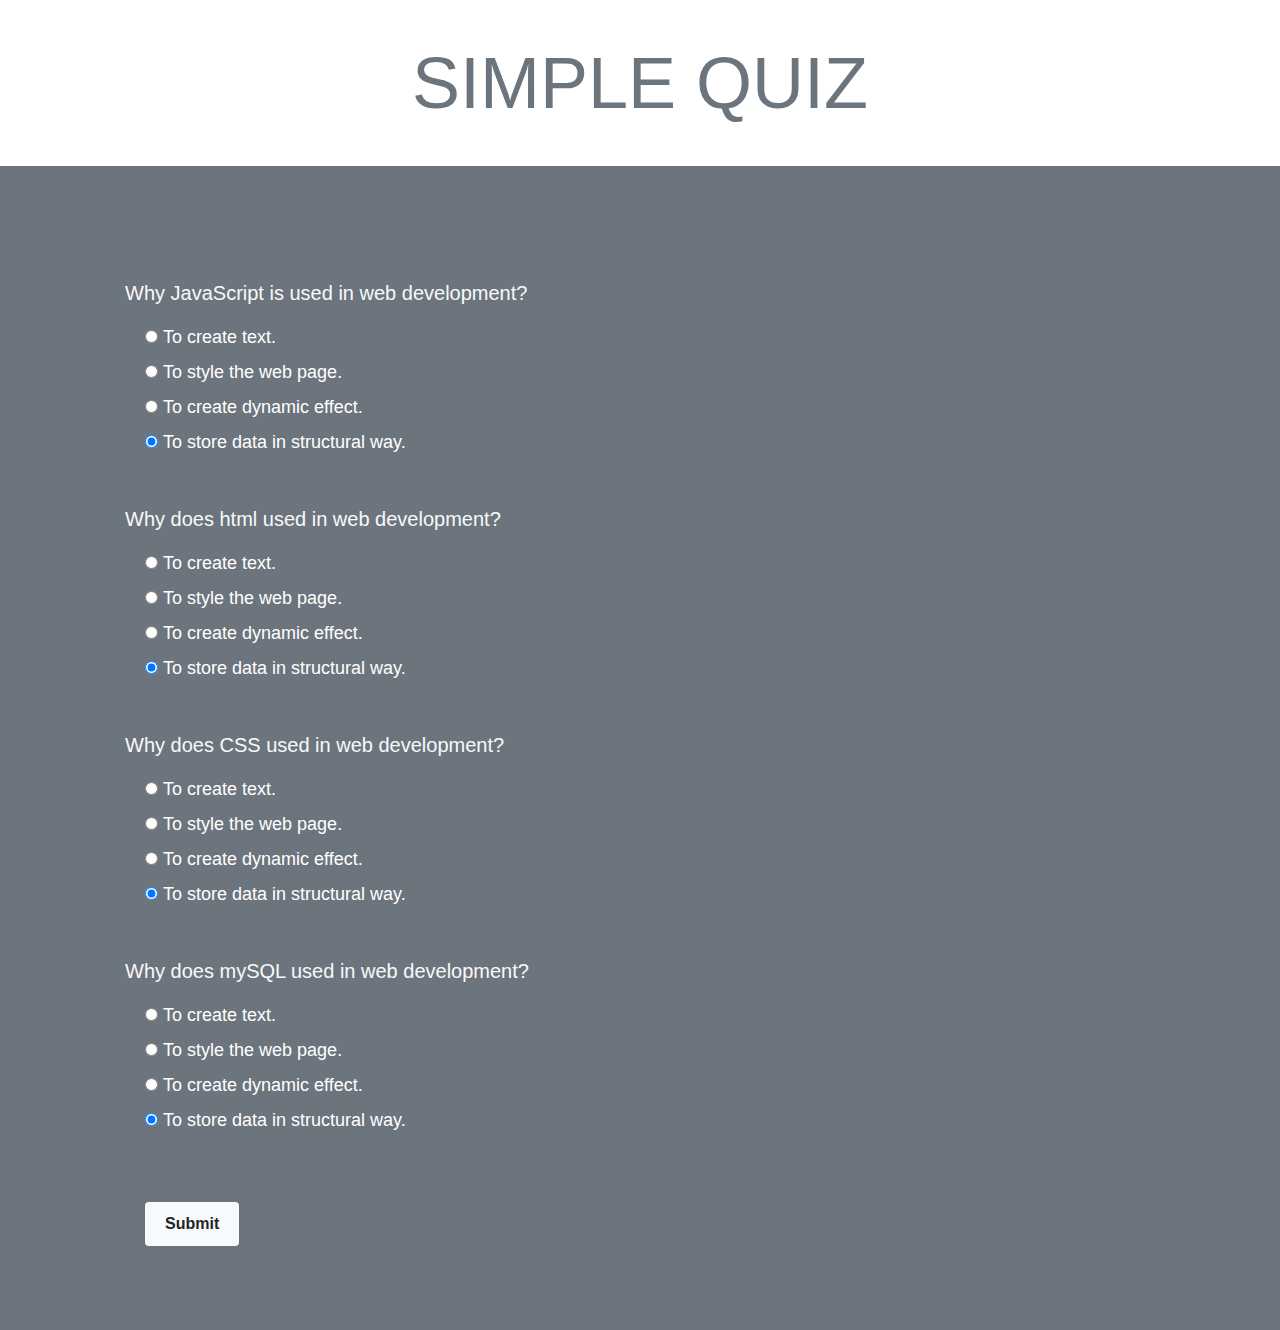
<file: Quiz/index.html>
<!DOCTYPE html>
<html>
    <head>
        <meta charset="UTF-8">
        <meta name="viewport" content="width=device-width, initial-scale=1.0">
        <meta http-equiv="X-UA-Compatible" content="ie=edge">
        <link rel="stylesheet" href="https://stackpath.bootstrapcdn.com/font-awesome/4.7.0/css/font-awesome.min.css">
        <link rel="stylesheet" href="https://stackpath.bootstrapcdn.com/bootstrap/4.5.2/css/bootstrap.min.css" integrity="sha384-JcKb8q3iqJ61gNV9KGb8thSsNjpSL0n8PARn9HuZOnIxN0hoP+VmmDGMN5t9UJ0Z" crossorigin="anonymous">
        <link rel="stylesheet" href="style.css">
    </head>

    <body>
        <div class="intro py-3 bg-white text-center">
            <div class="container">
                <h1 class="text-secondary display-3 my-4">SIMPLE QUIZ</h1>
            </div>
        </div>


        <!--showing result-->
        <div class="result py-4 d-none bg-dark text-center">
            <div class="container lead">
                <p>You got <span class="text-primary display-4 p-3">0%</span> marks.</p>
            </div>
        </div>

        <!--Quiz section-->
        <div class="quiz py-4 bg-secondary">
            <div class="container">
                <form class="quiz-form text-light">
                    <div class="my-5">
                        <p class="lead font-weight-normal">Why JavaScript is used in web development?</p>
                        <div class="form-check my-2 text-white">
                            <input type="radio" name="Q1" value="A" checked>
                            <label class="form-check-label">To create text.</label>
                        </div>

                        <div class="form-check my-2 text-white">
                            <input type="radio" name="Q1" value="B" checked>
                            <label class="form-check-label">To style the web page.</label>
                        </div>

                        <div class="form-check my-2 text-white">
                            <input type="radio" name="Q1" value="C" checked>
                            <label class="form-check-label">To create dynamic effect.</label>
                        </div>

                        <div class="form-check my-2 text-white">
                            <input type="radio" name="Q1" value="D" checked>
                            <label class="form-check-label">To store data in structural way.</label>
                        </div>
                    </div>

                    <div class="my-5">
                        <p class="lead font-weight-normal">Why does html used in web development?</p>
                        <div class="form-check my-2 text-white">
                            <input type="radio" name="Q2" value="A" checked>
                            <label class="form-check-label">To create text.</label>
                        </div>

                        <div class="form-check my-2 text-white">
                            <input type="radio" name="Q2" value="B" checked>
                            <label class="form-check-label">To style the web page.</label>
                        </div>

                        <div class="form-check my-2 text-white">
                            <input type="radio" name="Q2" value="C" checked>
                            <label class="form-check-label">To create dynamic effect.</label>
                        </div>

                        <div class="form-check my-2 text-white">
                            <input type="radio" name="Q2" value="D" checked>
                            <label class="form-check-label">To store data in structural way.</label>
                        </div>
                    </div>

                    <div class="my-5">
                        <p class="lead font-weight-normal">Why does CSS used in web development?</p>
                        <div class="form-check my-2 text-white">
                            <input type="radio" name="Q3" value="A" checked>
                            <label class="form-check-label">To create text.</label>
                        </div>

                        <div class="form-check my-2 text-white">
                            <input type="radio" name="Q3" value="B" checked>
                            <label class="form-check-label">To style the web page.</label>
                        </div>

                        <div class="form-check my-2 text-white">
                            <input type="radio" name="Q3" value="C" checked>
                            <label class="form-check-label">To create dynamic effect.</label>
                        </div>

                        <div class="form-check my-2 text-white">
                            <input type="radio" name="Q3" value="D" checked>
                            <label class="form-check-label">To store data in structural way.</label>
                        </div>
                    </div>

                    <div class="my-5">
                        <p class="lead font-weight-normal">Why does mySQL used in web development?</p>
                        <div class="form-check my-2 text-white">
                            <input type="radio" name="Q4" value="A" checked>
                            <label class="form-check-label">To create text.</label>
                        </div>

                        <div class="form-check my-2 text-white">
                            <input type="radio" name="Q4" value="B" checked>
                            <label class="form-check-label">To style the web page.</label>
                        </div>

                        <div class="form-check my-2 text-white">
                            <input type="radio" name="Q4" value="C" checked>
                            <label class="form-check-label">To create dynamic effect.</label>
                        </div>

                        <div class="form-check my-2 text-white">
                            <input type="radio" name="Q4" value="D" checked>
                            <label class="form-check-label">To store data in structural way.</label>
                        </div>
                    </div>

                    <div class="text-ceter">
                        <input type="submit" class="btn btn-light">
                    </div>
                </form>
            </div>
        </div>
        <script src="main.js"></script>
    </body>
</html>
</file>
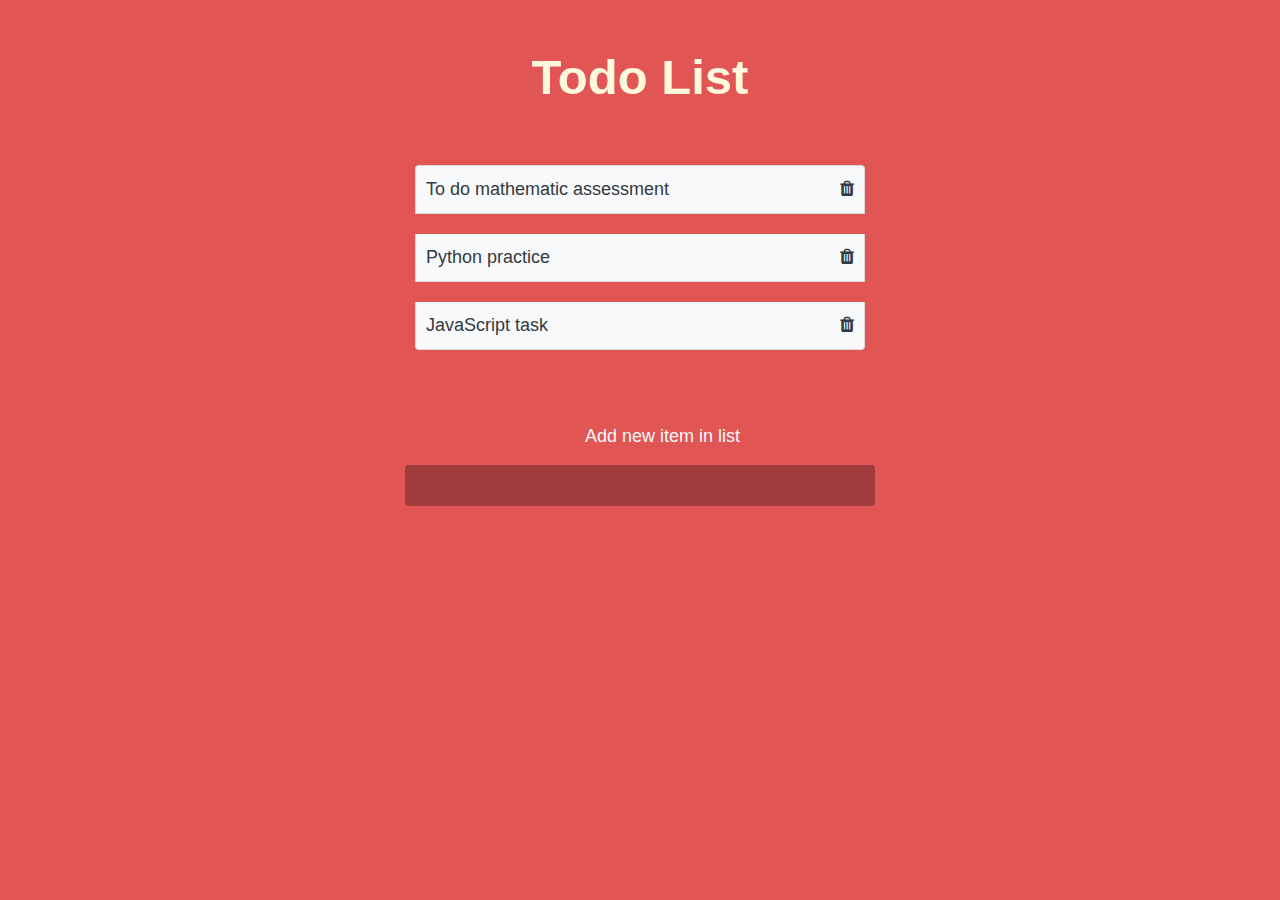
<file: todolist/index.html>
<!DOCTYPE html>
<html>
    <head>
        <meta charset="UTF-8">
        <meta name="viewport" content="width=device-width, initial-scale=1.0">
        <meta http-equiv="X-UA-Compatible" content="ie=edge">
        <link rel="stylesheet" href="https://stackpath.bootstrapcdn.com/font-awesome/4.7.0/css/font-awesome.min.css">
        <link rel="stylesheet" href="https://stackpath.bootstrapcdn.com/bootstrap/4.5.2/css/bootstrap.min.css" integrity="sha384-JcKb8q3iqJ61gNV9KGb8thSsNjpSL0n8PARn9HuZOnIxN0hoP+VmmDGMN5t9UJ0Z" crossorigin="anonymous">
        <link rel="stylesheet" href="style.css">
    </head>

    <body>
        <div class="container">
            <header class="text-center text-dark my-5">
                <h1 class="mb-5">Todo List</h1>
            </header>
    
            <ul class="list-group todos mx-auto text-dark">
                <li class="list-group-item d-flex justify-content-between align-items-center bg-light text-dark">
                    <span>To do mathematic assessment</span>
                    <i class="fa fa-trash delete" aria-hidden="true"></i>
                </li>

                <li class="list-group-item d-flex justify-content-between align-items-center bg-light text-dark">
                    <span>Python practice</span>
                    <i class="fa fa-trash delete" aria-hidden="true"></i>
                </li>

                <li class="list-group-item d-flex justify-content-between align-items-center bg-light text-dark">
                    <span>JavaScript task</span>
                    <i class="fa fa-trash delete" aria-hidden="true"></i>
                </li>
            </ul>

            <form class="add text-center my-5">
                <label class="text-light">Add new item in list</label>
                <input class="form-control m-auto" type="text" name="add">
            </form>
        </div>

        <script src="main.js"></script>
    </body>
</html>
</file>
<file: Quiz/style.css>
body{
    font-family: Arial, Helvetica, sans-serif;
    background-color: rgb(73, 0, 73);
    color: white;
}
.quiz-form{
    max-width: 100%;
    padding: 20px;
    margin: 20px;
    font-size: 18px;
}
.text-primary{
    width: 100%;
    padding:60px;
    font-weight: bolder;
    font-size: 48px;
}

.text-ceter input{
    margin: 20px;
    padding-top:10px;
    padding-bottom: 10px;
    padding-left: 20px;
    padding-right: 20px;
    border: none;
    font-weight: bold;
    font-weight: 14px;
}
</file>
<file: todolist/style.css>
body {
    font-family: Arial;
    background: rgb(226, 85, 85);
    font-size: 18px;
    width: 100%;
}
.container {
    max-width: 500px;
}
.container h1{
    color: cornsilk;
    font-weight: bolder;
    font-size: 49px;
    text-align: center;
}
.add input, .add label, .search input{
    margin:5px;
    padding: 10px;
    font-size: 18px;
    color: cornsilk;
    padding: 10px;
    margin-left: 50px;
}
input[type=text], input[type=text]:focus {
    max-width: 500px;
    border: none;
    padding: 5px;
    background-color: rgba(0,0,0,0.3);
    color: cornsilk;
}
.todos li{
    padding: 10px;
    margin:10px;
    list-style: none;
}
.delete {
    cursor: pointer;
    font-size: 18px;
}
</file>
